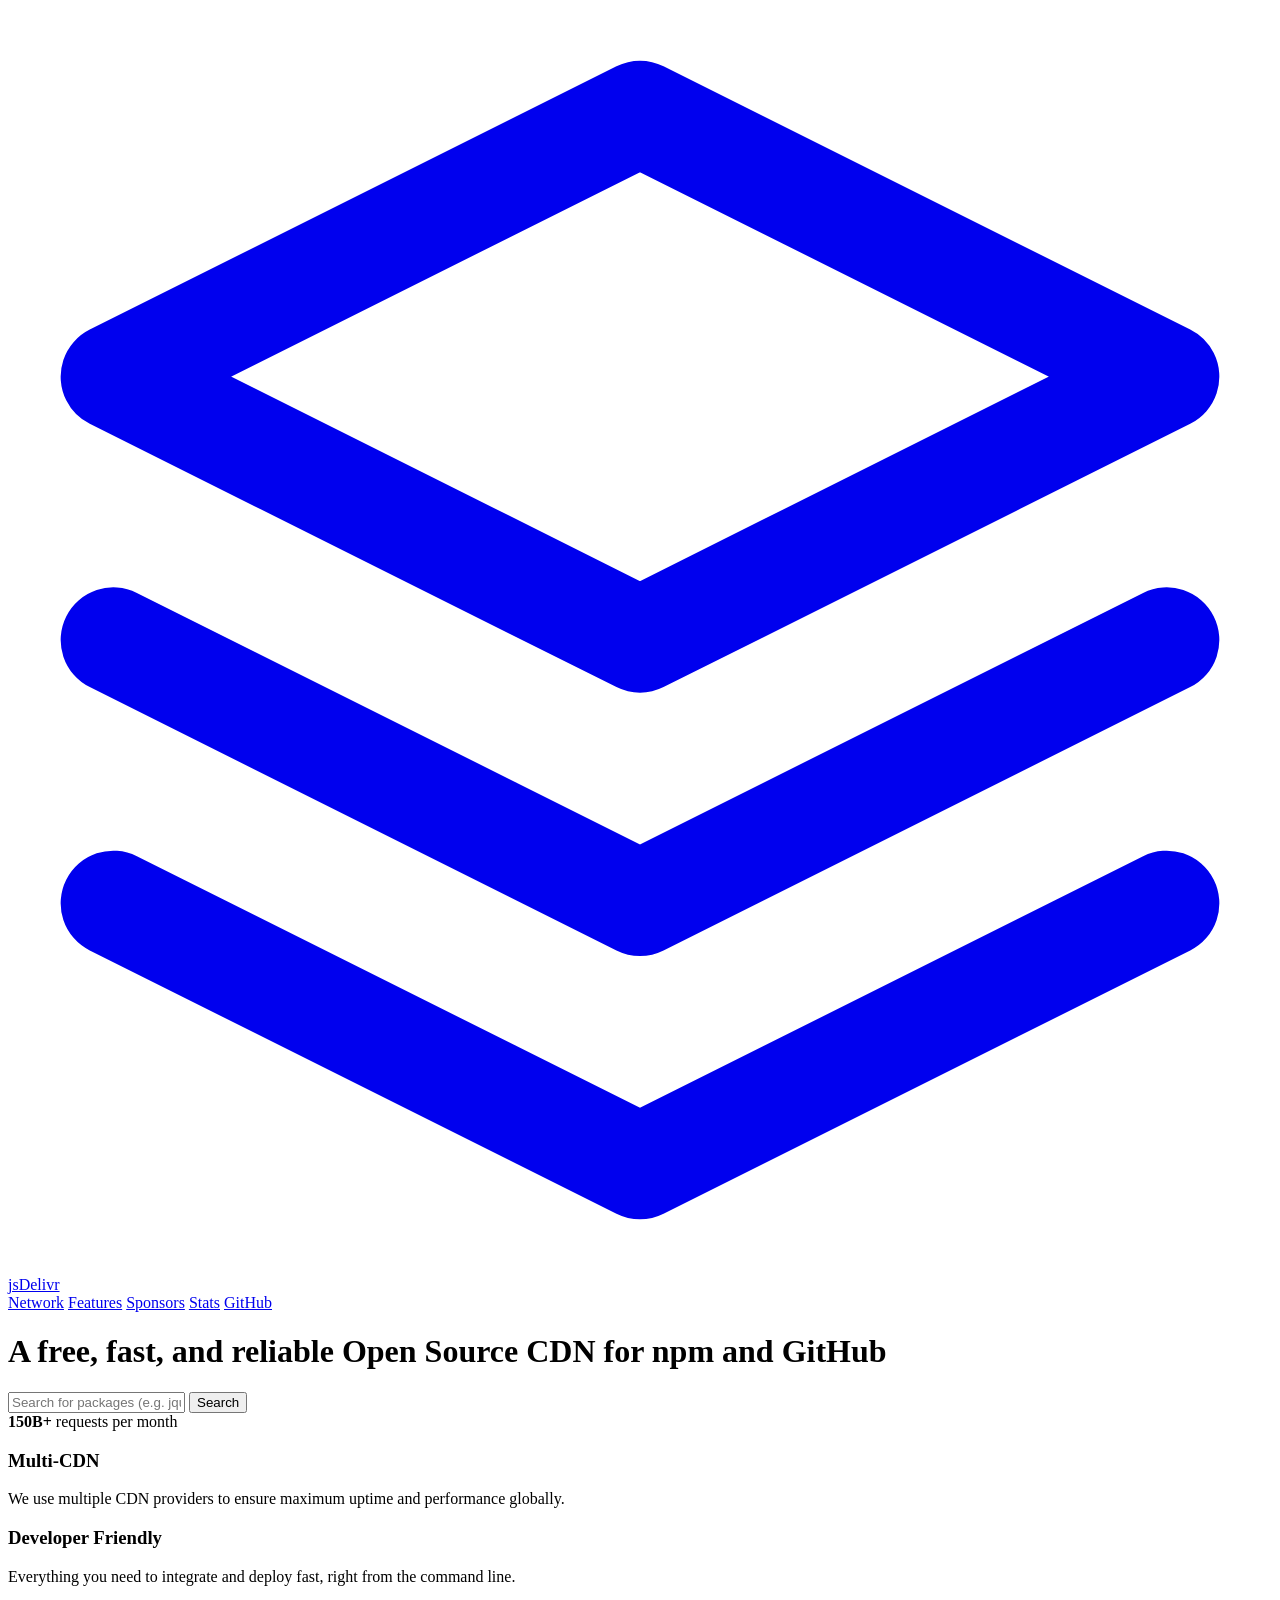
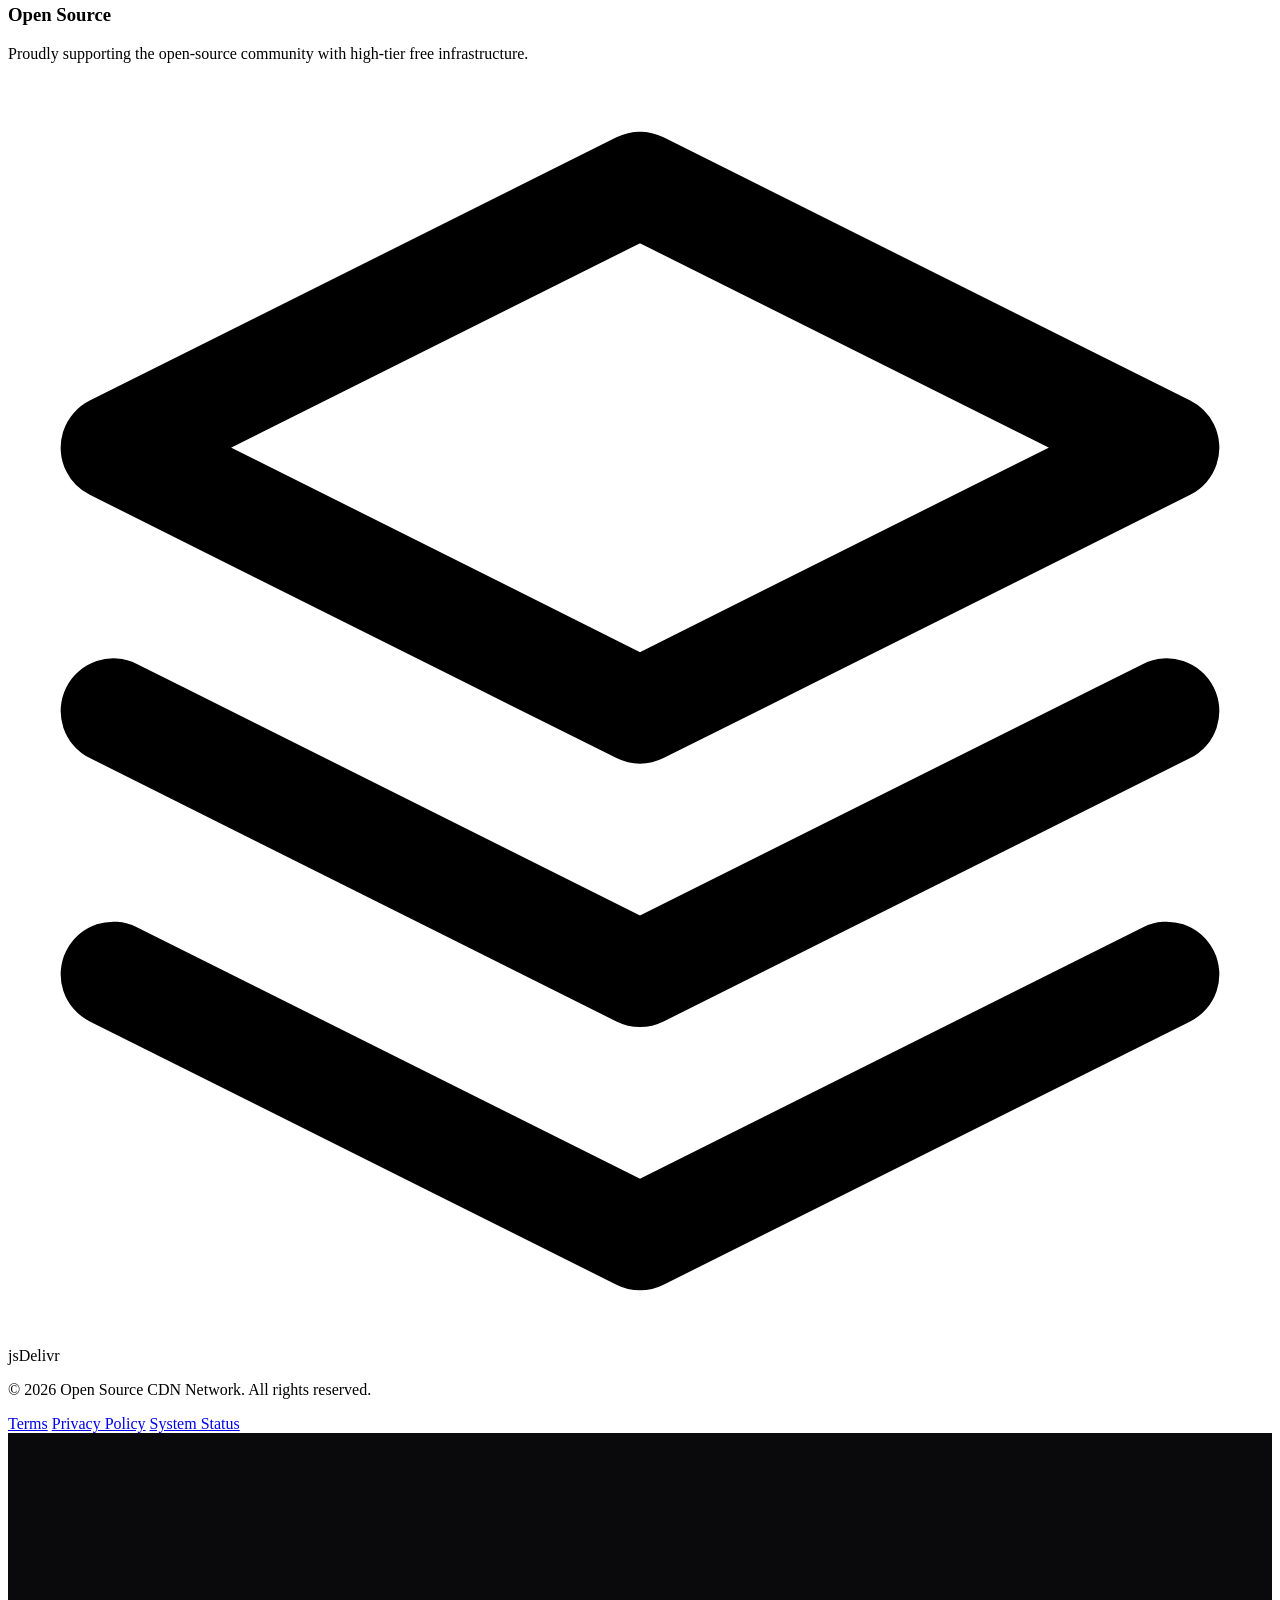
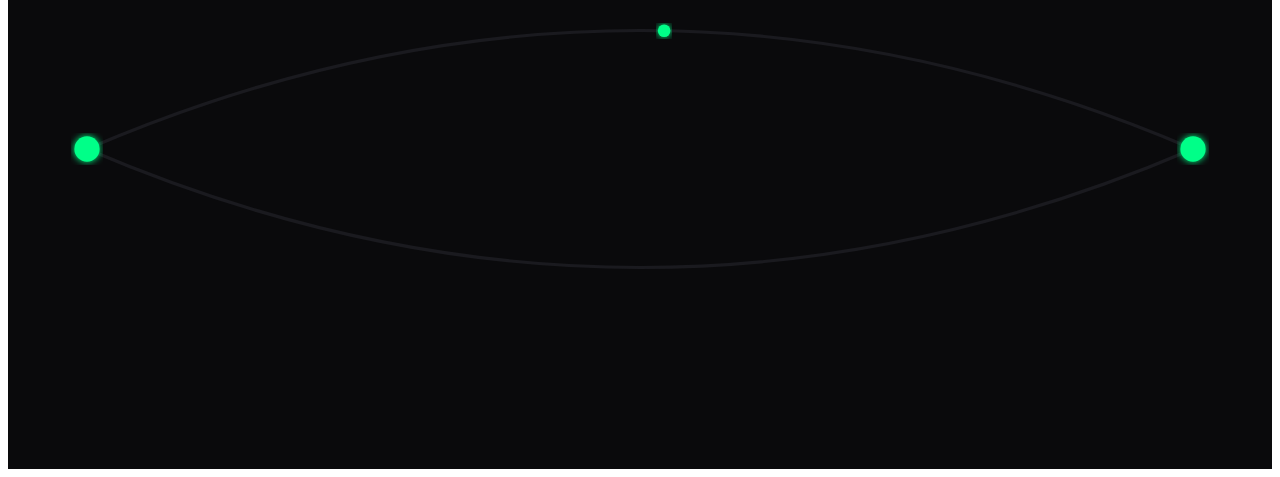
<file: app/views/templates/base2.html>
<!DOCTYPE html>
<html lang="en">
<head>
    <meta charset="UTF-8">
    <meta name="viewport" content="width=device-width, initial-scale=1.0">
    <title>Document</title>
</head>
<body>
<header class="navbar">
    <a href="/" class="brand">
        <svg viewBox="0 0 24 24" fill="none" xmlns="http://www.w3.org/2000/svg" class="nav-icon">
            <path d="M12 2L2 7L12 12L22 7L12 2Z" stroke="currentColor" stroke-width="2" stroke-linecap="round" stroke-linejoin="round"/>
            <path d="M2 17L12 22L22 17" stroke="currentColor" stroke-width="2" stroke-linecap="round" stroke-linejoin="round"/>
            <path d="M2 12L12 17L22 12" stroke="currentColor" stroke-width="2" stroke-linecap="round" stroke-linejoin="round"/>
        </svg>
        <span class="logo-text">jsDelivr</span>
    </a>
    
    <nav class="nav-links">
        <a href="#">Network</a>
        <a href="#">Features</a>
        <a href="#">Sponsors</a>
        <a href="#">Stats</a>
        <a href="#" class="btn-outline">GitHub</a>
    </nav>
</header>

    <main class="hero">
        <div class="hero-content">
            <h1 class="slide-up">A free, fast, and reliable Open Source CDN for npm and GitHub</h1>
            <div class="search-container">
                <input type="text" placeholder="Search for packages (e.g. jquery, react)...">
                <button class="btn-primary">Search</button>
            </div>
            <div class="stats">
                <span><strong>150B+</strong> requests per month</span>
            </div>
        </div>
    </main>

    <section class="features">
        <div class="feature-card">
            <h3>Multi-CDN</h3>
            <p>We use multiple CDN providers to ensure maximum uptime and performance globally.</p>
        </div>
        <div class="feature-card">
            <h3>Developer Friendly</h3>
            <p>Everything you need to integrate and deploy fast, right from the command line.</p>
        </div>
        <div class="feature-card">
            <h3>Open Source</h3>
            <p>Proudly supporting the open-source community with high-tier free infrastructure.</p>
        </div>
    </section>
<footer class="site-footer">
        <div class="footer-content">
            <div class="brand">
                <svg viewBox="0 0 24 24" fill="none" xmlns="http://www.w3.org/2000/svg" class="nav-icon">
                    <path d="M12 2L2 7L12 12L22 7L12 2Z" stroke="currentColor" stroke-width="2" stroke-linecap="round" stroke-linejoin="round"/>
                    <path d="M2 17L12 22L22 17" stroke="currentColor" stroke-width="2" stroke-linecap="round" stroke-linejoin="round"/>
                    <path d="M2 12L12 17L22 12" stroke="currentColor" stroke-width="2" stroke-linecap="round" stroke-linejoin="round"/>
                </svg>
                <span class="logo-text">jsDelivr</span>
            </div>
            <p>&copy; 2026 Open Source CDN Network. All rights reserved.</p>
            <nav class="footer-links">
                <a href="#">Terms</a>
                <a href="#">Privacy Policy</a>
                <a href="#">System Status</a>
            </nav>
        </div>
    </footer>
    <div class="hero-container">
  <svg viewBox="0 0 800 400" xmlns="http://www.w3.org/2000/svg" class="ninja-canvas">
    <defs>
      <filter id="glow">
        <feGaussianBlur stdDeviation="2.5" result="coloredBlur"/>
        <feMerge>
          <feMergeNode in="coloredBlur"/><feMergeNode in="SourceGraphic"/>
        </feMerge>
      </filter>
    </defs>
    
    <path d="M50 200 Q 400 50 750 200" class="network-line" />
    <path d="M50 200 Q 400 350 750 200" class="network-line" />
    
    <circle cx="50" cy="200" r="8" class="node" />
    <circle cx="750" cy="200" r="8" class="node" />
    
    <circle r="4" class="packet">
      <animateMotion dur="3s" repeatCount="indefinite" path="M50 200 Q 400 50 750 200" />
    </circle>
  </svg>
</div>

<style>
  .hero-container { background: #0a0a0c; overflow: hidden; }
  .network-line { 
    fill: none; stroke: #1a1a1f; stroke-width: 2; 
  }
  .node { fill: #00ff88; filter: url(#glow); }
  .packet { fill: #00ff88; filter: url(#glow); }
  
  /* Pure CSS3 Keyframe for Background Ambience */
  @keyframes backgroundPulse {
    0% { opacity: 0.3; }
    50% { opacity: 0.6; }
    100% { opacity: 0.3; }
  }
  
  .ninja-canvas {
    animation: backgroundPulse 8s ease-in-out infinite;
  }
</style>
</body>
</html>
</file>
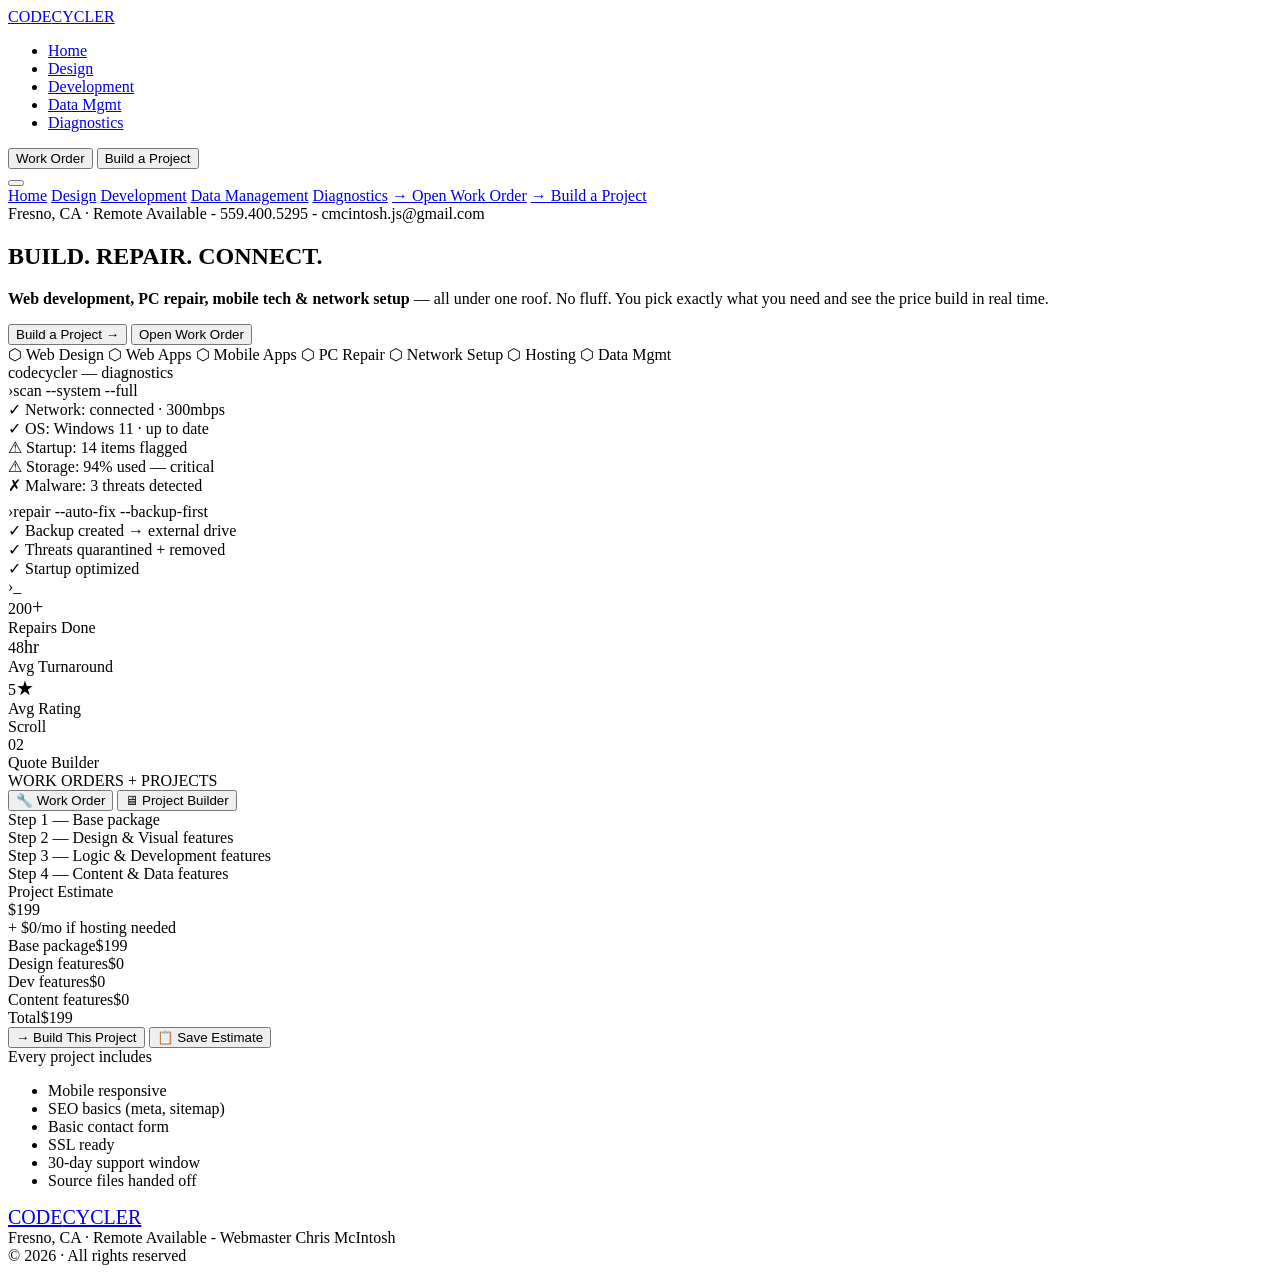
<file: app/views/templates/base_3.html>
<!DOCTYPE html>
<html lang="en">
<head>
<meta charset="UTF-8"/>
<meta name="viewport" content="width=device-width, initial-scale=1.0"/>
<title>CodeCycler · Build Your Site</title>

</head>
<body>
    <div class="grid-bg"></div>
    <div class="grain"></div>
    
    <!-- ============================================================
         NAV
         ============================================================ -->
    <nav>
      <div class="nav-inner">
        <a class="logo" href="#">CODE<span>CYCLER</span></a>
        <ul class="nav-links">
          <li><a href="#" class="active">Home</a></li>
          <li><a href="#design">Design</a></li>
          <li><a href="#development">Development</a></li>
          <li><a href="#data">Data Mgmt</a></li>
          <li><a href="#diagnostics">Diagnostics</a></li>
        </ul>
        <div class="nav-actions">
          <button class="btn-outline" onclick="showTab('wo')">Work Order</button>
          <button class="btn-solid" onclick="showTab('proj')">Build a Project</button>
        </div>
        <button class="hamburger" id="hamburger" onclick="toggleMenu()">
          <span></span><span></span><span></span>
        </button>
      </div>
      <div class="mobile-menu" id="mobile-menu">
        <a href="#">Home</a>
        <a href="#design">Design</a>
        <a href="#development">Development</a>
        <a href="#data">Data Management</a>
        <a href="#diagnostics">Diagnostics</a>
        <a href="#builder" onclick="showTab('wo')">→ Open Work Order</a>
        <a href="#builder" onclick="showTab('proj')">→ Build a Project</a>
      </div>
    </nav>
    
    <!-- ============================================================
         HERO
         ============================================================ -->
    <section class="hero">
      <div class="blob1 hero-blob"></div>
      <div class="blob2 hero-blob"></div>
      <div class="blob3 hero-blob"></div>
    
      <div class="hero-inner">
        <!-- LEFT -->
        <div>
          <div class="hero-eyebrow">Fresno, CA · Remote Available - 559.400.5295 - cmcintosh.js@gmail.com</div>
          <h1 class="hero-h1">
            <span class="w1">BUILD.</span>
            <span class="w2">REPAIR.</span>
            <span class="w3">CONNECT.</span>
          </h1>
          <p class="hero-sub">
            <strong>Web development, PC repair, mobile tech & network setup</strong> — all under one roof. No fluff. You pick exactly what you need and see the price build in real time.
          </p>
          <div class="hero-btns">
            <button class="hero-btn-primary" onclick="scrollToBuilder('proj')">Build a Project →</button>
            <button class="hero-btn-secondary" onclick="scrollToBuilder('wo')">Open Work Order</button>
          </div>
          <div class="hero-chips">
            <span class="hchip c">⬡ Web Design</span>
            <span class="hchip c">⬡ Web Apps</span>
            <span class="hchip o">⬡ Mobile Apps</span>
            <span class="hchip g">⬡ PC Repair</span>
            <span class="hchip g">⬡ Network Setup</span>
            <span class="hchip">⬡ Hosting</span>
            <span class="hchip">⬡ Data Mgmt</span>
          </div>
        </div>
    
        <!-- RIGHT — terminal -->
        <div class="hero-right">
          <div class="terminal">
            <div class="terminal-bar">
              <div class="t-dots">
                <div class="t-dot"></div><div class="t-dot"></div><div class="t-dot"></div>
              </div>
              <div class="t-title">codecycler — diagnostics</div>
            </div>
            <div class="terminal-body">
              <div class="t-line"><span class="t-prompt">›</span><span class="t-cmd">scan --system --full</span></div>
              <div class="t-out g">✓ Network: connected · 300mbps</div>
              <div class="t-out g">✓ OS: Windows 11 · up to date</div>
              <div class="t-out o">⚠ Startup: 14 items flagged</div>
              <div class="t-out o">⚠ Storage: 94% used — critical</div>
              <div class="t-out" style="color:var(--clr-danger)">✗ Malware: 3 threats detected</div>
              <div class="t-line" style="margin-top:8px;"><span class="t-prompt">›</span><span class="t-cmd">repair --auto-fix --backup-first</span></div>
              <div class="t-out g">✓ Backup created → external drive</div>
              <div class="t-out g">✓ Threats quarantined + removed</div>
              <div class="t-out g">✓ Startup optimized</div>
              <div class="t-line"><span class="t-prompt">›</span><span class="t-cmd" id="typed-cmd">_<span class="t-cursor"></span></span></div>
            </div>
          </div>
          <div class="hero-stats">
            <div class="stat-box">
              <div class="stat-val">200<span style="font-size:20px;color:var(--clr-hot)">+</span></div>
              <div class="stat-key">Repairs Done</div>
            </div>
            <div class="stat-box">
              <div class="stat-val">48<span style="font-size:18px;color:var(--clr-muted)">hr</span></div>
              <div class="stat-key">Avg Turnaround</div>
            </div>
            <div class="stat-box">
              <div class="stat-val">5<span style="font-size:20px;color:var(--clr-glow)">★</span></div>
              <div class="stat-key">Avg Rating</div>
            </div>
          </div>
        </div>
      </div>
    
      <div class="scroll-hint">
        <span class="scroll-label">Scroll</span>
        <div class="scroll-line"></div>
      </div>
    </section>
    
    <div class="divider"></div>
    
    <!-- ============================================================
         BUILDER SECTION
         ============================================================ -->
    <section class="section-pad" id="builder">
      <div class="main-container">
    
        <div class="section-header" style="position:relative;">
          <div class="section-num">02</div>
          <div class="section-label">Quote Builder</div>
          <div class="section-title">WORK ORDERS + <span>PROJECTS</span></div>
        </div>
    
        <!-- Tab switcher -->
        <div class="tabs">
          <button class="tab" id="tab-wo" onclick="showTab('wo')">🔧 Work Order</button>
          <button class="tab active" id="tab-proj" onclick="showTab('proj')">🖥 Project Builder</button>
        </div>
    
        <!-- ===================== WORK ORDER ===================== -->
        <div id="pane-wo" style="display:none;">
          <div class="wo-grid">
            <div>
              <!-- Problems -->
              <div class="panel">
                <div class="panel-head">Step 1 — What's the problem?</div>
                <div class="panel-body">
                  <div class="problem-grid" id="prob-grid"></div>
                </div>
              </div>
    
              <!-- Repair features -->
              <div class="panel">
                <div class="panel-head">Step 2 — Repair features</div>
                <div class="panel-body">
                  <div class="feat-list" id="repair-feats"></div>
                </div>
              </div>
    
              <!-- Data handling -->
              <div class="panel">
                <div class="panel-head">Step 3 — Data handling</div>
                <div class="panel-body">
                  <div class="data-options" id="data-opts"></div>
                </div>
              </div>
            </div>
    
            <!-- WO Quote sidebar -->
            <div class="quote-sidebar">
              <div class="quote-card">
                <div class="quote-hero-band">
                  <div class="q-label">Work Order Estimate</div>
                  <div class="q-total" id="wo-total">$65</div>
                  <div class="q-monthly">Diagnostic fee always included</div>
                </div>
                <div class="q-breakdown">
                  <div class="qrow"><span class="qname">Diagnostic</span><span class="qval">$65</span></div>
                  <div class="qrow"><span class="qname">Problem base</span><span class="qval" id="wo-b-prob">$0</span></div>
                  <div class="qrow"><span class="qname">Repair features</span><span class="qval" id="wo-b-feats">$0</span></div>
                  <div class="qrow"><span class="qname">Data handling</span><span class="qval" id="wo-b-data">$0</span></div>
                  <div class="qrow grand"><span class="qname">Total</span><span class="qval" id="wo-b-total">$65</span></div>
                </div>
                <div class="q-items" id="wo-tags"></div>
                <div class="q-actions">
                  <button class="q-btn-main">→ Submit Work Order</button>
                  <button class="q-btn-sec">📋 Save / Print</button>
                </div>
              </div>
              <div class="included-box">
                <div class="ib-title">Every repair includes</div>
                <ul>
                  <li>Diagnostic assessment</li>
                  <li>System backup before disk work</li>
                  <li>Post-repair test & sign-off</li>
                  <li>30-day warranty on labor</li>
                </ul>
              </div>
            </div>
          </div>
        </div>
    
        <!-- ===================== PROJECT BUILDER ===================== -->
        <div id="pane-proj">
          <div class="proj-grid">
            <div>
              <!-- Base package -->
              <div class="panel">
                <div class="panel-head">Step 1 — Base package</div>
                <div class="panel-body">
                  <div class="pkg-cards" id="pkg-cards"></div>
                </div>
              </div>
    
              <!-- Design features -->
              <div class="panel">
                <div class="panel-head">Step 2 — Design & Visual features</div>
                <div class="panel-body">
                  <div class="feat-addon-grid" id="design-feats"></div>
                </div>
              </div>
    
              <!-- Logic / dev features -->
              <div class="panel">
                <div class="panel-head">Step 3 — Logic & Development features</div>
                <div class="panel-body">
                  <div class="feat-addon-grid" id="dev-feats"></div>
                </div>
              </div>
    
              <!-- Content / data features -->
              <div class="panel">
                <div class="panel-head">Step 4 — Content & Data features</div>
                <div class="panel-body">
                  <div class="feat-addon-grid" id="content-feats"></div>
                </div>
              </div>
            </div>
    
            <!-- Project Quote sidebar -->
            <div class="quote-sidebar">
              <div class="quote-card">
                <div class="quote-hero-band">
                  <div class="q-label">Project Estimate</div>
                  <div class="q-total" id="proj-total">$199</div>
                  <div class="q-monthly">+ <span id="proj-monthly">$0</span>/mo if hosting needed</div>
                </div>
                <div class="q-breakdown">
                  <div class="qrow"><span class="qname">Base package</span><span class="qval" id="proj-b-base">$199</span></div>
                  <div class="qrow"><span class="qname">Design features</span><span class="qval" id="proj-b-design">$0</span></div>
                  <div class="qrow"><span class="qname">Dev features</span><span class="qval" id="proj-b-dev">$0</span></div>
                  <div class="qrow"><span class="qname">Content features</span><span class="qval" id="proj-b-content">$0</span></div>
                  <div class="qrow grand"><span class="qname">Total</span><span class="qval" id="proj-b-total">$199</span></div>
                </div>
                <div class="q-items" id="proj-tags"></div>
                <div class="q-actions">
                  <button class="q-btn-main">→ Build This Project</button>
                  <button class="q-btn-sec">📋 Save Estimate</button>
                </div>
              </div>
              <div class="included-box">
                <div class="ib-title">Every project includes</div>
                <ul>
                  <li>Mobile responsive</li>
                  <li>SEO basics (meta, sitemap)</li>
                  <li>Basic contact form</li>
                  <li>SSL ready</li>
                  <li>30-day support window</li>
                  <li>Source files handed off</li>
                </ul>
              </div>
            </div>
          </div>
        </div>
    
      </div>
    </section>
    
    <div class="divider"></div>
    
    <!-- FOOTER -->
    <footer>
      <div class="footer-inner">
        <a class="logo" href="#" style="font-size:20px;">CODE<span>CYCLER</span></a>
        <div class="footer-copy">Fresno, CA · Remote Available - Webmaster Chris McIntosh</div>
        <div class="footer-copy">© 2026 · All rights reserved</div>
      </div>
    </footer>
    <div data-template="view"></div>
</body>
</html>
</file>
